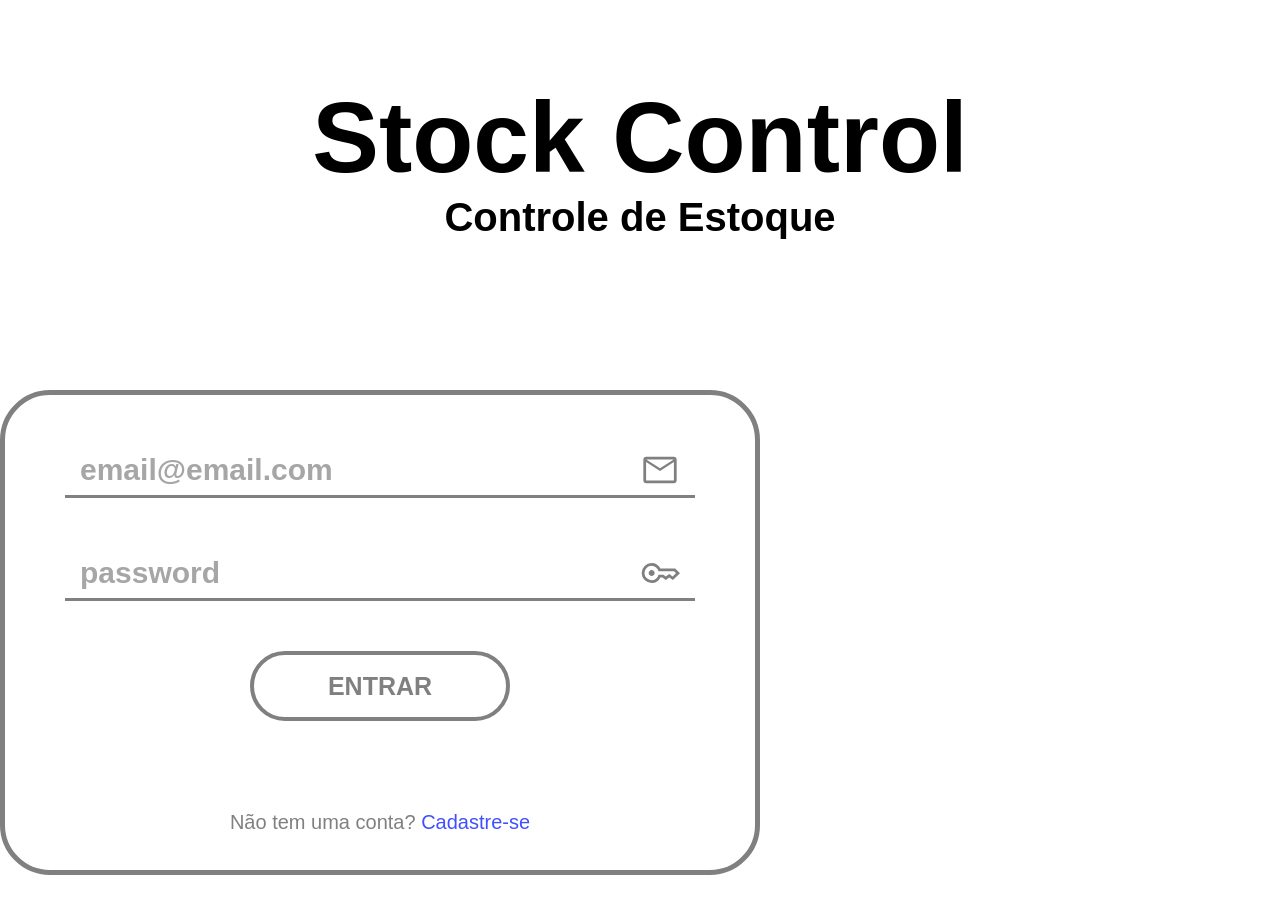
<file: view/html/index.html>
<!DOCTYPE html>
<html lang="en">
<head>
    <meta charset="UTF-8">
    <meta name="viewport" content="width=device-width, initial-scale=1.0">
    <title>Login - Stock Control</title>
    <link rel="stylesheet" href="../css/base.css">
    <link rel="stylesheet" href="../css/index_style.css">
    <link rel="stylesheet" href="../css/animation.css">
</head>
<body>
    <header>
        <h1>Stock Control</h1>
        <h2>Controle de Estoque</h2>
    </header>
    <div class="login">
        <form action="../../controller/login_controller.php" method="post" class="login-form">
            <div class="div-email">
                <input type="email" name="email" id="email-input" placeholder="email@email.com" required>
                <svg xmlns="http://www.w3.org/2000/svg" height="40px" viewBox="0 -960 960 960" width="40px" fill="#808080"><path d="M146.67-160q-27 0-46.84-19.83Q80-199.67 80-226.67v-506.66q0-27 19.83-46.84Q119.67-800 146.67-800h666.66q27 0 46.84 19.83Q880-760.33 880-733.33v506.66q0 27-19.83 46.84Q840.33-160 813.33-160H146.67ZM480-454.67 146.67-670v443.33h666.66V-670L480-454.67Zm0-66.66 330.67-212H150l330 212ZM146.67-670v-63.33V-226.67-670Z"/></svg>
            </div>
            <div class="div-password">
                <input type="password" name="password" id="password-input" placeholder="password" required pattern="^(?=.*[A-Z])(?=.*[a-z])(?=.*\d)(?=.*[^A-Za-z0-9\s])\S{8,}$" title="Mínimo de 8 caracteres, com maiúscula, minúscula, número e caractere especial. Sem espaços.">
                <svg xmlns="http://www.w3.org/2000/svg" height="40px" viewBox="0 -960 960 960" width="40px" fill="#808080"><path d="M229.17-429.17Q208-450.33 208-480q0-29.67 21.17-50.83Q250.33-552 280-552q29.67 0 50.83 21.17Q352-509.67 352-480q0 29.67-21.17 50.83Q309.67-408 280-408q-29.67 0-50.83-21.17ZM280-240q-100 0-170-70T40-480q0-100 70-170t170-70q70.33 0 124.5 33.67 54.17 33.66 85.5 97.66h354.67L960-473.33l-171.33 162L703.33-374 618-311.33l-78.33-60H490q-27.33 58-81.17 94.66Q355-240 280-240Zm0-66.67q57.33 0 104.17-37Q431-380.67 445-438h117.67L618-394.33l86-62.34L782.33-397 864-474.67 816.67-522H445q-12.67-54.67-58.83-93Q340-653.33 280-653.33q-72 0-122.67 50.66Q106.67-552 106.67-480t50.66 122.67Q208-306.67 280-306.67Z"/></svg>
            </div>
            <button id="send-button">ENTRAR</button>
        </form>
        <p>Não tem uma conta? <a href="">Cadastre-se</a></p>   
    </div>
</body>
</html>
</file>
<file: view/css/base.css>
body,h1,h2,h3,h4,h5,h6,a,i,p,b,strong,li,form,input,button{
    margin: 0;
    padding: 0;
}
h1,h2,h3,h4,h5,h6,a,i,p,b,strong,li,form,input,button{
    font-family: "Inter", sans-serif;
    font-optical-sizing: auto;
}
h1,h2,h3,h4,h5,h6,a,i,p,b,strong,li,form,input,button{
    font-style: normal;
}
i{
    font-style: italic;
}
</file>
<file: view/css/index_style.css>
header{
    padding: 80px 0 150px 0;
}
h1,h2{
    color: black;
    text-align: center;
}
h1{
    font-size: 100px;
    font-weight: 700;
}
h2{
    font-size: 40px;
    font-weight: 600;
}
.login{
    width: 750px;
    height: 475px;
    display: flex;
    flex-direction: column;
    justify-self: center;
    border: 5px solid #808080;
    border-radius: 50px;
}
.login-form{
    display: flex;
    flex-direction: column;
    align-items: center;
}
#email-input, #password-input, #send-button{
    margin-top: 50px;
}
.div-email, .div-password{
    border-bottom: 3px solid #808080;
    display: flex;
    align-items: center;
}
.div-email svg, .div-password svg{
    margin-top: 50px;
    margin-right: 15px;
}
#email-input, #password-input{
    font-size: 30px;
    font-weight: 600;
    text-indent: 15px;
    width: 575px;
    height: 50px;
    border: none;
    outline: none;
    background: none;
}
#send-button{
    width: 260px;
    height: 70px;
    font-size: 25px;
    font-weight: 700;
    background: none;
    border: 4px solid #808080;
    border-radius: 40px;
    color: #808080;
}
input::placeholder{
    color: #a6a6a6;
}
.login p, .login a{
    margin-top: 90px;
    text-align: center;
    font-size: 20px;
    font-weight: 500;
    text-decoration: none;
}
.login p{
    color: #808080;
}
.login a{
    color: #4050ff;
}
</file>
<file: view/css/animation.css>
input::placeholder{
    transition: all 0.2s ease;
}
input:hover::placeholder{
    color: #606060;
}

#send-button{
    transition: all 0.2s ease;
}
#send-button:hover{
    background-color: #808080;
    color: white;
    border-color: #505050;
}

.login a{
    transition: all 0.2s ease;
}
.login a:hover{
    text-decoration: underline;
    color: blue;
}
</file>
